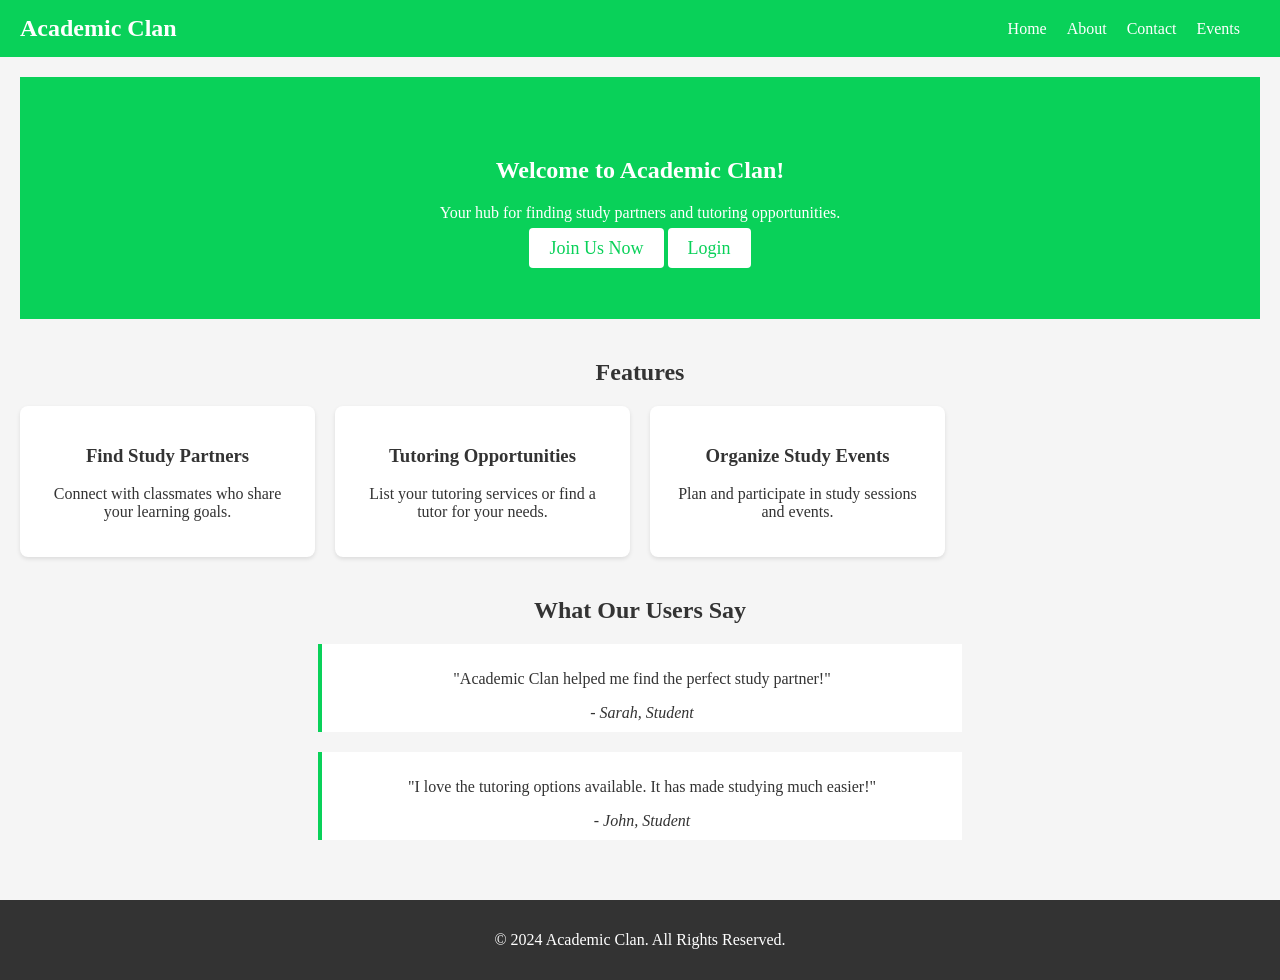
<file: index.html>
<!DOCTYPE html>
<html lang="en">
<head>
    <meta charset="UTF-8">
    <meta name="viewport" content="width=device-width, initial-scale=1.0">
    <link rel="stylesheet" href="style3.css">
    <title>Welcome | Academic Clan</title>
</head>
<body>
    <header>
        <div class="logo">Academic Clan</div>
        <nav class="navbar">
            <div class="left-icons">
                <div class="menu-icon">Home</div>
                <div class="menu-icon">About</div>
                <div class="menu-icon">Contact</div>
                <div class="menu-icon">Events</div>
            </div>
        </nav>
    </header>
    
    <main>
        <section class="hero">
            <h1>Welcome to Academic Clan!</h1>
            <p>Your hub for finding study partners and tutoring opportunities.</p>
            <a href="signup.html" class="cta-button">Join Us Now</a>
            <a href="login.html" class="cta-button">Login</a>
        </section>

        <section class="features">
            <h2>Features</h2>
            <div class="feature-grid">
                <div class="feature">
                    <h3>Find Study Partners</h3>
                    <p>Connect with classmates who share your learning goals.</p>
                </div>
                <div class="feature">
                    <h3>Tutoring Opportunities</h3>
                    <p>List your tutoring services or find a tutor for your needs.</p>
                </div>
                <div class="feature">
                    <h3>Organize Study Events</h3>
                    <p>Plan and participate in study sessions and events.</p>
                </div>
            </div>
        </section>

        <section class="testimonials">
            <h2>What Our Users Say</h2>
            <blockquote>
                <p>"Academic Clan helped me find the perfect study partner!"</p>
                <cite>- Sarah, Student</cite>
            </blockquote>
            <blockquote>
                <p>"I love the tutoring options available. It has made studying much easier!"</p>
                <cite>- John, Student</cite>
            </blockquote>
        </section>
    </main>

    <footer>
        <p>&copy; 2024 Academic Clan. All Rights Reserved.</p>
    </footer>
</body>
</html>
</file>
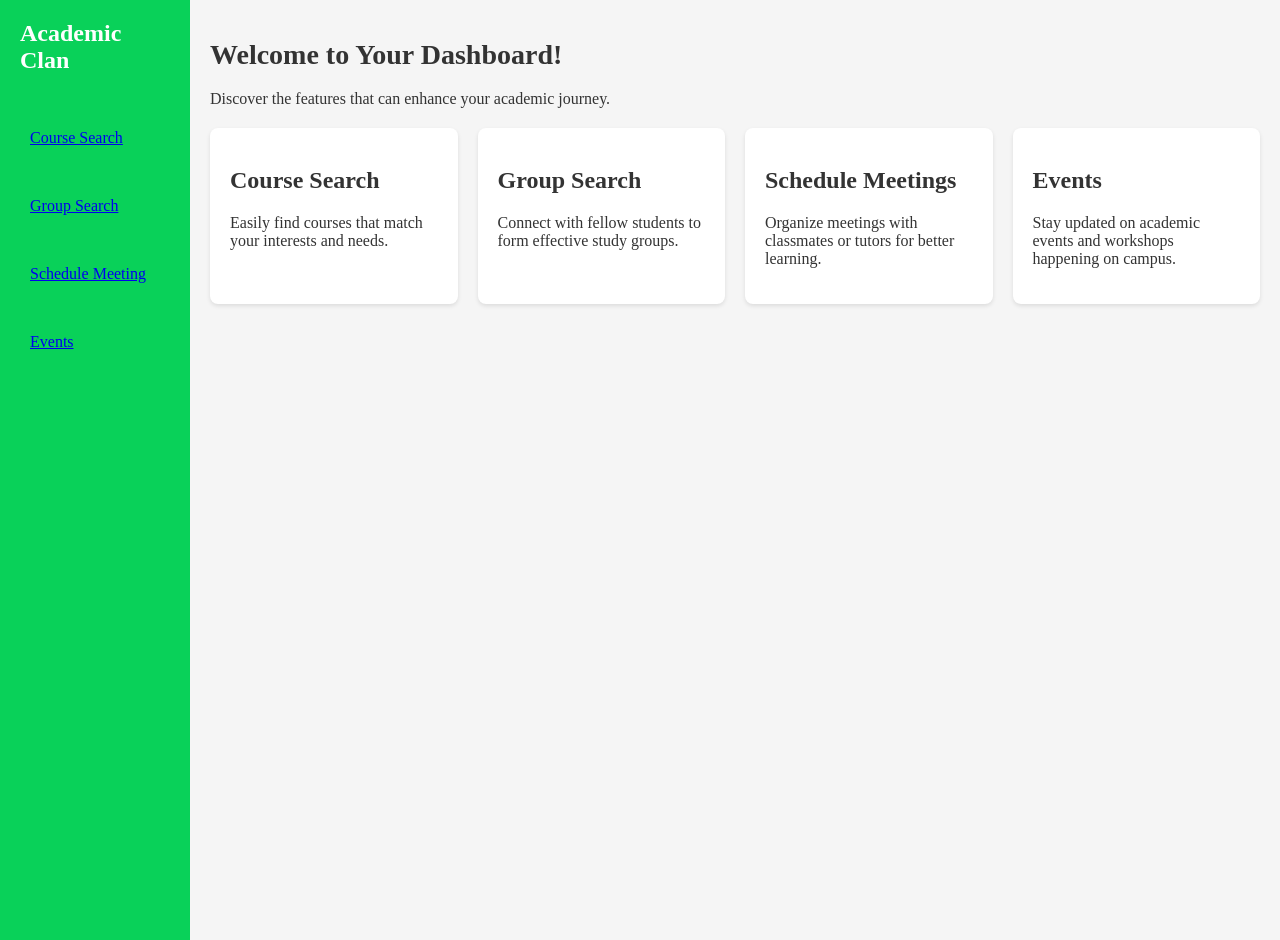
<file: dashboard.html>
<!DOCTYPE html>
<html lang="en">
<head>
    <meta charset="UTF-8">
    <meta name="viewport" content="width=device-width, initial-scale=1.0">
    <link rel="stylesheet" href="style4.css">
    <title>Dashboard | Academic Clan</title>
</head>
<body>
    <div class="dashboard-container">
        <aside class="sidebar">
            <div class="logo">Academic Clan</div>
            <nav class="menu">
                <a href="courseSearch.html" class="menu-item">Course Search</a>
                <a href="groupSearch.html" class="menu-item">Group Search</a>
                <a href="scheduleMeeting.html" class="menu-item">Schedule Meeting</a>
                <a href="events.html" class="menu-item">Events</a>
            </nav>
        </aside>

        <main class="main-content">
            <header>
                <h1>Welcome to Your Dashboard!</h1>
                <p>Discover the features that can enhance your academic journey.</p>
            </header>

            <section class="info-cards">
                <div class="info-card">
                    <h2>Course Search</h2>
                    <p>Easily find courses that match your interests and needs.</p>
                </div>
                <div class="info-card">
                    <h2>Group Search</h2>
                    <p>Connect with fellow students to form effective study groups.</p>
                </div>
                <div class="info-card">
                    <h2>Schedule Meetings</h2>
                    <p>Organize meetings with classmates or tutors for better learning.</p>
                </div>
                <div class="info-card">
                    <h2>Events</h2>
                    <p>Stay updated on academic events and workshops happening on campus.</p>
                </div>
            </section>
        </main>
    </div>
</body>
</html>
</file>
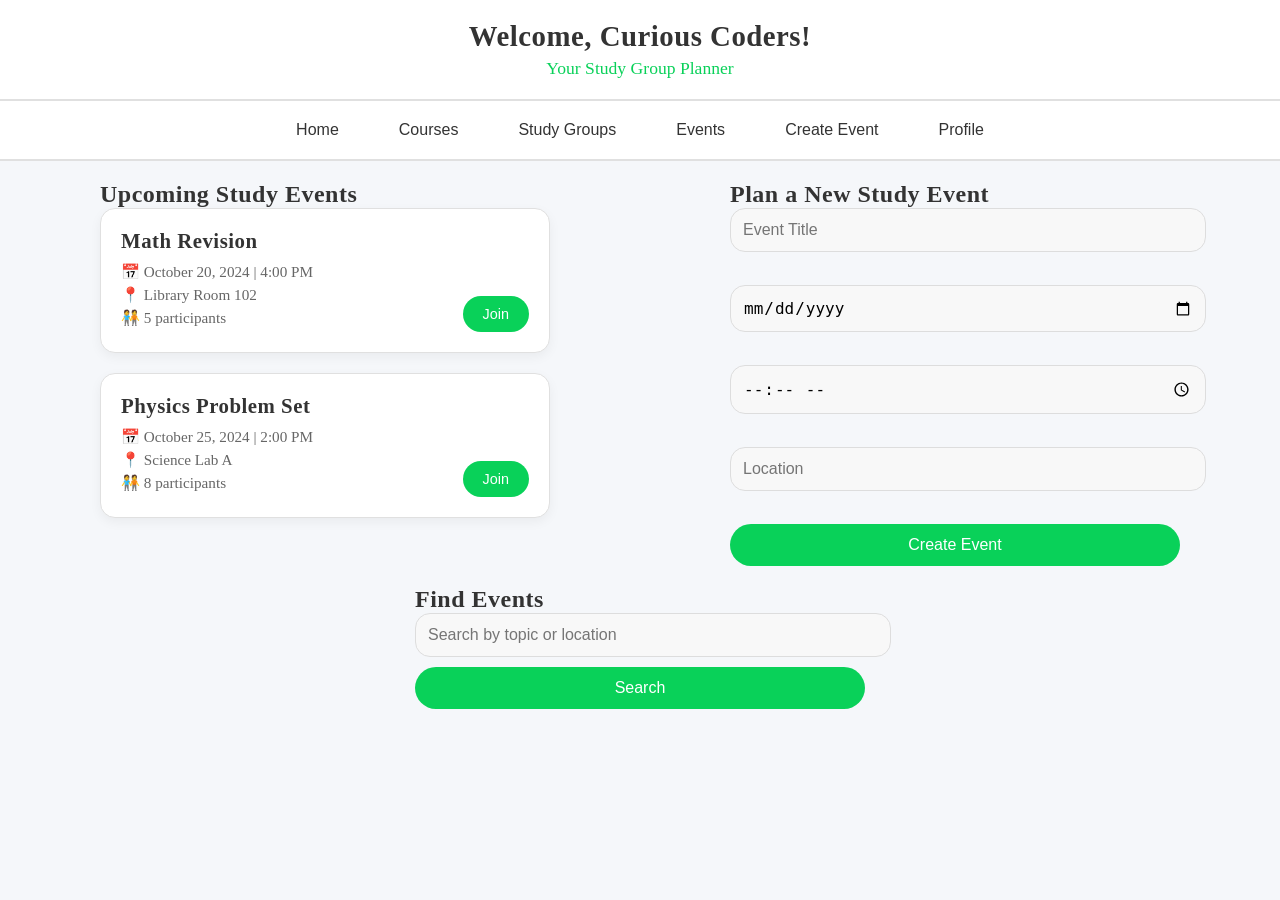
<file: events.html>
<!DOCTYPE html>
<html lang="en">
<head>
    <meta charset="UTF-8">
    <meta name="viewport" content="width=device-width, initial-scale=1.0">
    <title>Events | Academic Clan</title>
    <link rel="stylesheet" href="style2.css">
</head>
<body>

    <header class="header">
        <h1>Welcome, Curious Coders!</h1>
        <p id="head">Your Study Group Planner</p>
    </header>

    <nav>
        <button>Home</button>
        <button>Courses</button>
        <button>Study Groups</button>
        <button>Events</button>
        <button>Create Event</button>
        <button>Profile</button>
    </nav>

    <div class="container">
        <section class="events-section left">
            <h2>Upcoming Study Events</h2>
            <div class="event-card">
                <div class="event-info">
                    <h3>Math Revision</h3>
                    <p>📅 October 20, 2024 | 4:00 PM</p>
                    <p>📍 Library Room 102</p>
                    <p>🧑‍🤝‍🧑 5 participants</p>
                </div>
                <button class="join-btn">Join</button>
            </div>

            <div class="event-card">
                <div class="event-info">
                    <h3>Physics Problem Set</h3>
                    <p>📅 October 25, 2024 | 2:00 PM</p>
                    <p>📍 Science Lab A</p>
                    <p>🧑‍🤝‍🧑 8 participants</p>
                </div>
                <button class="join-btn">Join</button>
            </div>
        </section>

        <section class="create-event-section right">
            <h2>Plan a New Study Event</h2>
            <form id="event-form">
                <input type="text" placeholder="Event Title" required> <br><br>
                <input type="date" required> <br><br>
                <input type="time" required> <br><br>
                <input type="text" placeholder="Location" required> <br><br>
                <button class="create-btn" type="submit">Create Event</button>
            </form>
        </section>

        <section class="search-section right">
            <h2>Find Events</h2>
            <input type="text" placeholder="Search by topic or location">
            <button class="search-btn">Search</button>
        </section>
    </div>


    <script src="script2.js"></script>
</body>
</html>
</file>
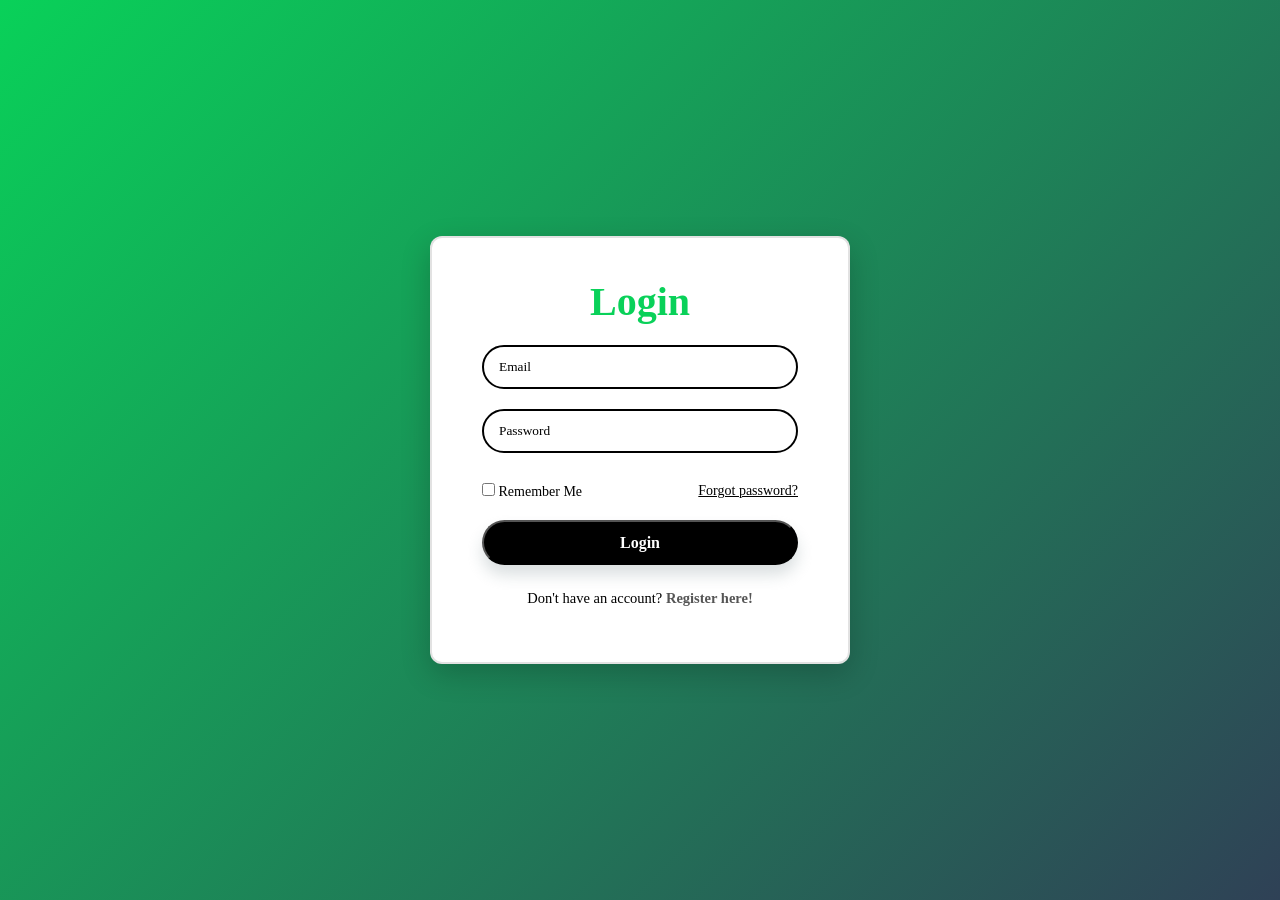
<file: login.html>
<!DOCTYPE html>
<html lang="en">
    <head>
        <meta charset="UTF-8" />
        <meta name="viewport" content="width=device-width, initial-scale=1.0" />
        <title>Login | Academic Clan</title>
        <link rel="stylesheet" href="./styles.css" />
        

        <script>
            function validateLoginForm(event){
                event.preventDefault();

                const emailInput = document.getElementById('email');
                const passwordInput = document.getElementById('password');
                const emailPattern = /^[a-z0-9._]+@ashesi\.edu\.gh$/;
                const passwordPattern = /^(?=.*[A-Z])(?=.*\d{3,})(?=.*[@#$%^&+=!]).{8,}$/;

                let isValid = true;

                if(!emailPattern.test(emailInput.value)){
                    showError('email-error', 'Please enter a valid email.');
                    isValid = false;
                } else {
                    clearError('email-error');
                }

                if(isValid){
                    window.location.href = "dashboard.html";
                }
            }

            function clearError(elementId){
                const errorElement = document.getElementById(elementId);
                errorElement.innerText = '';
                errorElement.style.display = 'none';
            }
        </script>
    </head>
    <body>
        <div class="container">
            <form id="loginForm" action="dashboard.html" method="post" onsubmit="validateLoginForm(event)">
                <h1>Login</h1>

                <div class="input-box">
                    <input type="email" id="email"
                    placeholder="Email" required/>
                    <span id="email-error" class="error-message"
                    style="display:none; color:red;"></span>
                </div>

                <div class="input-box">
                    <input type="password" id="password" 
                    placeholder="Password" required/>
                    <span id="password-error" class="error-message"
                    style="display:none; color: red;"></span>
                </div>

                <div class="remember-forgot">
                    <label>
                        <input type="checkbox" /> Remember Me
                    </label>
                    <a href="RestPassword.html">Forgot password?</a>
                </div>

                <button type="submit" class="btn">Login</button>

                <div class="register-link">
                    <p>
                        Don't have an account? 
                        <a href="SignUp.html"> Register here!</a>
                    </p>
                </div>
            </form>
        </div>
    </body>
</html>
</file>
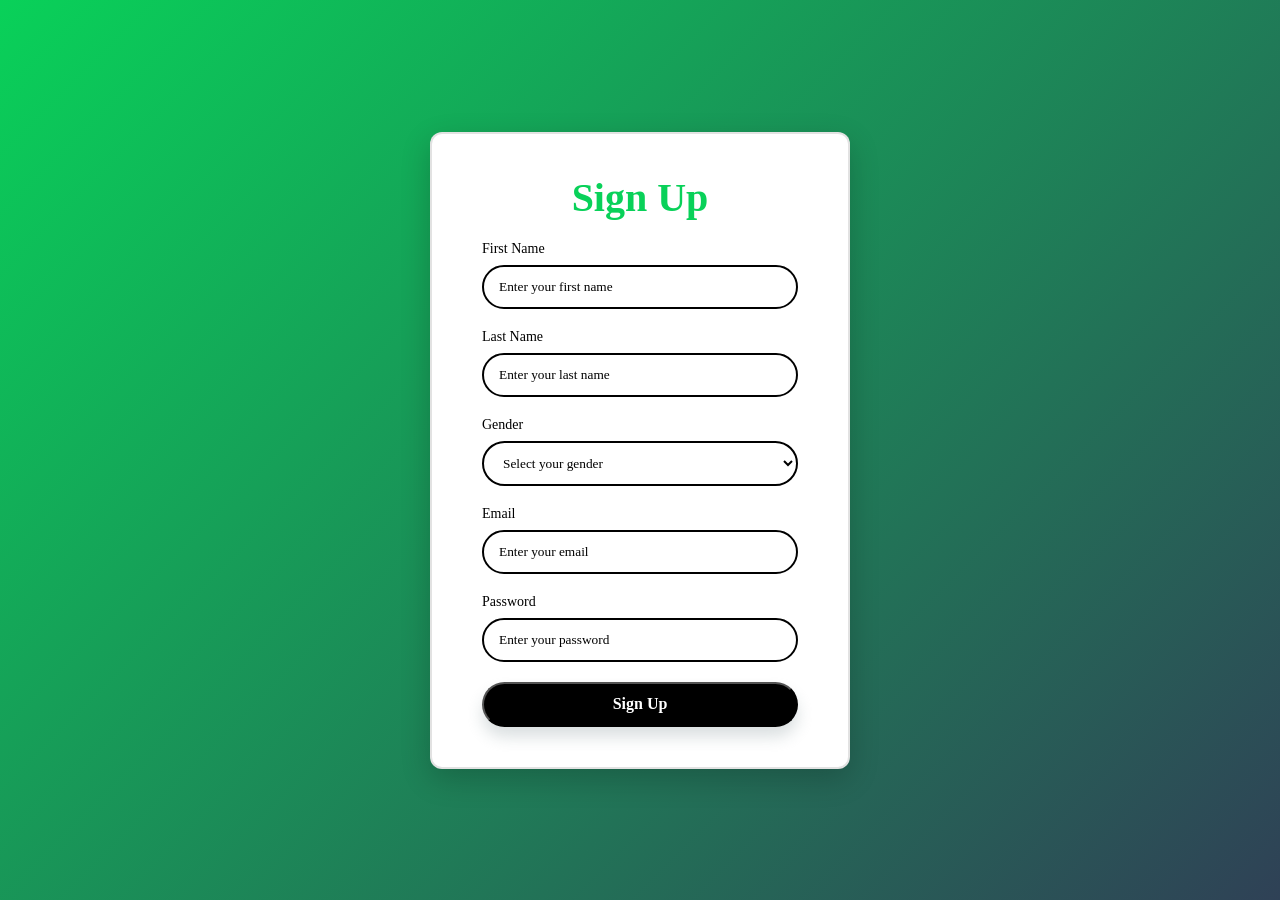
<file: signup.html>
<!DOCTYPE html>
<html lang="en">
<head>
    <meta charset="UTF-8">
    <meta name="viewport" content="width=device-width, initial-scale=1.0">
    <title>Sign Up | Academic Clan</title>
    <link rel="stylesheet" href="./styles.css">
    <script>
        function validateSignUpForm(event){
            event.preventDefault();

            const firstName = document.getElementById('first-name');
            const lastName = document.getElementById('last-name');
            const email = document.getElementById('email');
            const password = document.getElementById('password');
            const namePattern = /^[A-Za-z-]+$/;
            const emailPattern = /^[a-z0-9._]+@ashesi\.edu\.gh$/;
            const passwordPattern = /^(?=.*[A-Z])(?=.*\d{3,})(?=.*[@#$%^&+=!]).{8,}$/;

            let isValid = true;

            if(!namePattern.test(firstName.value)) {
                showError('first-name-error', 'Please enter a valid first name (letters only).');
                isValid = false;
            } else {
                clearError('first-name-error');
            }

            if(!namePattern.test(lastName.value)) {
                showError('last-name-error', 'Please enter a valid last name (letters only).');
                isValid = false;
            } else {
                clearError('last-name-error');
            }

            if (!emailPattern.test(email.value)) {
                showError('email-error', 'Please use your Ashesi email');
                isValid = false;
            } else {
                clearError('email-error');
            }

            if (!passwordPattern.test(password.value)){
                showError('password-error', 'Password must be at least 8 characters, contain an uppercase letter, three digits, and a special character. ');
                isValid = false;
            } else{
                clearError('password-error');
            }

            if (isValid){
                window.location.href = "dashboard.html";
            }
        }

        function showError(elementId, message){
            const errorElement = document.getElementById(elementId);
            errorElement.innerText = message;
            errorElement.style.display = 'block';
        }

        function clearError(elementId){
            const errorElement = document.getElementById(elementId);
            errorElement.innerText = '';
            errorElement.style.display = 'none';
        }
    </script>
</head>
<body>
    <div class="container">
        <h1><strong> Sign Up</strong></h1>
        <form id="signUpForm" action="dashboard.html" method = "POST"
        onsubmit="validateSignUpForm(event)">
            <div class = "input-box">
                <label for="first-name">First Name</label>
                <input type="text" 
                id="first-name" name="first-name" 
                placeholder="Enter your first name" required/>
                <span id="first-name-error" class="error-message" 
                style="display:none; color:red;"></span>
            </div>

            <div class="input-box">
                <label for="last-name">Last Name</label>
                <input type = "text" id="last-name" 
                placeholder = "Enter your last name" required/>
                <span id="last-name-error" class="error-message" 
                style="display:none; color:red;"></span>
            </div>

            <div class="input-box">
                <label for="gender">Gender</label>
                <select id="gender" name="gender" required>
                    <option value="" disabled selected>Select your gender</option>
                    <option value="male">Male</option>
                    <option value="female">Female</option>
                </select>
            </div>
            
            <div class="input-box">
                <label for="email">Email</label>
                <input type="email" id="email" name="email" 
                placeholder="Enter your email" required/>
                <span id="email-error" class="error-message" 
                style="display:none; color:red;"></span>
            </div>
            
            <div class="input-box">
                <label for="password">Password</label>
                <input type="password" id="password" name="password" 
                placeholder="Enter your password" required/>
                <span id="password-error" class="error-message" 
                style="display:none; color:red;"></span>
            </div>

            <button type="submit" class="btn">Sign Up</button>
        </form>
    </div>
</body>
</html>
</file>
<file: style3.css>
body {
    font-family: 'Trebuchet';
    margin: 0;
    padding: 0;
    background-color: #f5f5f5;
    color: #333;
}

header {
    display: flex;
    justify-content: space-between;
    align-items: center;
    background-color: #09d159; 
    padding: 15px 20px;
    color: white;
}

header .logo {
    font-size: 24px;
    font-weight: bold;
}

.navbar .left-icons{
    display: flex;
    align-items: center;
}

.menu-icon {
    cursor: pointer;
    margin-right: 20px;
}

main {
    padding: 20px;
}

.hero {
    background-color: #09d159;
    color: white;
    text-align: center;
    padding: 60px 20px;
}

.cta-button {
    background-color: white;
    color: #09d159;
    padding: 10px 20px;
    border: none;
    border-radius: 4px;
    font-size: 18px;
    text-decoration: none;
}

.cta-button:hover {
    background-color: #08b14b; 
}

.features {
    margin: 40px 0;
    text-align: center;
}

.feature-grid {
    display: grid;
    grid-template-columns: repeat(auto-fill, minmax(250px, 1fr));
    gap: 20px;
    margin: 20px auto;
}

.feature {
    background-color: white;
    border-radius: 8px;
    box-shadow: 0 2px 4px rgba(0, 0, 0, 0.1);
    padding: 20px;
}

.testimonials {
    margin: 40px 0;
    text-align: center;
}

blockquote {
    background-color: white;
    border-left: 4px solid #09d159;
    padding: 10px 20px;
    margin: 20px auto;
    max-width: 600px;
}

footer {
    background-color: #333;
    color: white;
    text-align: center;
    padding: 15px 0;
}
</file>
<file: style4.css>
/* Global Styles */
body {
    font-family:'Trebuchet MS';
    margin: 0;
    padding: 0;
    background-color: #f5f5f5;
    color: #333;
}

.dashboard-container {
    display: flex;
}

/* Sidebar */
.sidebar {
    width: 150px;
    background-color: #09d159; 
    padding: 20px;
    color: white;
    height: 100vh; 
}

.sidebar .logo {
    font-size: 24px;
    font-weight: bold;
    margin-bottom: 30px;
}

.menu {
    display: flex;
    flex-direction: column;
}

.menu-item {
    margin: 15px 0;
    cursor: pointer;
    padding: 10px;
    transition: background-color 0.3s;
}

.menu-item:hover {
    background-color: rgba(255, 255, 255, 0.2);
}

.main-content {
    flex-grow: 1;
    padding: 20px;
}

header {
    margin-bottom: 20px;
}

header h1 {
    font-size: 28px;
}

.info-cards {
    display: grid;
    grid-template-columns: repeat(auto-fill, minmax(200px, 1fr));
    gap: 20px;
}

.info-card {
    background-color: white;
    border-radius: 8px;
    box-shadow: 0 2px 4px rgba(0, 0, 0, 0.1);
    padding: 20px;
    transition: transform 0.2s;
}

.info-card:hover {
    transform: translateY(-5px);
}
</file>
<file: style2.css>
body {
    font-family: 'Trebuchet MS';
    background-color: #f5f7fa;
    margin: 0;
    padding: 0;
}

h1, h2, h3 {
    color: #333;
    margin: 0;
    padding: 0;
    font-weight: bold;
    letter-spacing: 0.5px;
}

p {
    color: #666;
    margin: 0;
    font-size: 0.9rem;
}

.header {
    padding: 20px;
    text-align: center;
    background-color: #fff;
    border-bottom: 2px solid #e0e0e0;
}

.header h1 {
    font-size: 1.8rem;
    margin-bottom: 5px;
}

.header p#head {
    font-size: 1.1rem;
    color: #09d159; 
}

nav {
    display: flex;
    justify-content: center;
    background-color: #fff;
    padding: 10px 0;
    border-bottom: 2px solid #e0e0e0;
}

nav button {
    background-color: transparent;
    border: none;
    padding: 10px 20px;
    font-size: 1rem;
    cursor: pointer;
    color: #333;
    transition: color 0.3s, background-color 0.3s;
    margin: 0 10px;
    border-radius: 25px;
}

nav button:hover {
    color: #09d159;
    background-color: rgba(9, 209, 89, 0.1);
}

.container {
    display: flex;
    justify-content: space-around;
    flex-wrap: wrap;
    padding: 20px;
    gap: 20px;
}

.events-section {
    width: 100%;
    max-width: 450px;
}

.event-card {
    background-color: #fff;
    border-radius: 15px;
    box-shadow: 0 4px 12px rgba(0, 0, 0, 0.05);
    padding: 20px;
    margin-bottom: 20px;
    transition: transform 0.3s ease, box-shadow 0.3s ease;
    border: 1px solid #e0e0e0;
    position: relative;
}

.event-card:hover {
    transform: translateY(-5px);
    box-shadow: 0 6px 20px rgba(0, 0, 0, 0.1);
}

.event-card h3 {
    font-size: 1.3rem;
    margin-bottom: 10px;
}

.event-card p {
    margin: 5px 0;
    font-size: 0.95rem;
}

.join-btn {
    padding: 10px 20px;
    background-color: #09d159;
    color: white;
    border: none;
    border-radius: 25px;
    cursor: pointer;
    font-size: 0.9rem;
    position: absolute;
    bottom: 20px;
    right: 20px;
    transition: background-color 0.3s ease;
}

.join-btn:hover {
    background-color: #07b149;
}

.create-event-section {
    width: 100%;
    max-width: 450px;
}

.create-event-section form input {
    width: 100%;
    padding: 12px;
    margin-bottom: 15px;
    border: 1px solid #ddd;
    border-radius: 15px;
    font-size: 1rem;
    background-color: #f8f8f8;
}

.create-btn {
    width: 100%;
    padding: 12px;
    background-color: #09d159;
    color: white;
    border: none;
    border-radius: 25px;
    cursor: pointer;
    font-size: 1rem;
    transition: background-color 0.3s ease;
}

.create-btn:hover {
    background-color: #07b149;
}

.search-section {
    width: 100%;
    max-width: 450px;
}

.search-section input {
    width: 100%;
    padding: 12px;
    border: 1px solid #ddd;
    border-radius: 15px;
    margin-bottom: 10px;
    font-size: 1rem;
    background-color: #f8f8f8;
}

.search-btn {
    width: 100%;
    padding: 12px;
    background-color: #09d159;
    color: white;
    border: none;
    border-radius: 25px;
    cursor: pointer;
    font-size: 1rem;
    transition: background-color 0.3s ease;
}

.search-btn:hover {
    background-color: #07b149;
}
</file>
<file: styles.css>
* {
    font-family: 'Trebuchet MS';
    margin: 0;
    padding: 0;
    box-sizing: border-box;
}

body {
    min-height: 100vh;
    display: flex;
    justify-content: center;
    align-items: center;
    background: linear-gradient(135deg, #09d159, #2F4156);}

.container {
    width: 420px;
    background-color: #ffffff; 
    border: 2px solid rgba(160, 160, 160, 0.3); 
    box-shadow: 0px 10px 30px rgba(0, 0, 0, 0.2); 
    color: #000000; 
    border-radius: 12px;
    padding: 40px 50px;
    backdrop-filter: blur(15px);
}

.container h1 {
    font-size: 40px;
    font-family: 'Trebuchet MS';
    font-weight: bolder;
    text-align: center;
    color: #09d159; 
    margin-bottom: 20px;
}

.container form {
    display: flex;
    flex-direction: column;
}

.input-box {
    margin-bottom: 20px;
}

.input-box label {
    display: block;
    font-size: 14px;
    margin-bottom: 8px;
    color: #000000;
}

.input-box input,
.input-box select {
    width: 100%;
    padding: 12px 15px;
    border-radius: 255px;
    border: 2px solid rgb(0, 0, 0); 
    background: rgba(255, 255, 255, 0.2);
    color: #000000; 
}

.input-box input::placeholder {
    color: rgb(0, 0, 0); 
}

.container .remember-forgot {
    display: flex;
    justify-content: space-between;
    font-size: 14px;
    margin: 10px 0 20px;
    color: #000000; 
}

.remember-forgot a {
    color: #000000; 
}

.remember-forgot a:hover {
    text-decoration: underline;
}

.container .btn {
    width: 100%;
    height: 45px;
    background: #000000; 
    border-radius: 255px;
    box-shadow: 0px 10px 15px rgba(200, 207, 209, 0.655); 
    cursor: pointer;
    font-size: 16px;
    font-weight: 600;
    color: #ffffff; 
    transition: background-color 0.3s;
}

.container .btn:hover {
    background-color: #09d159; 
}

.container .register-link {
    font-size: 14.5px;
    text-align: center;
    margin: 25px 0 15px;
    color: #000000;
}

.register-link p a {
    color: #555555; 
    text-decoration: none;
    font-weight: 600;
}

.register-link p a:hover {
    text-decoration: underline;
}

.search-bar input {
    width: 100%;
    padding: 10px;
    border: 2px solid #000000; 
    border-radius: 6px;
    margin-bottom: 20px;
    background-color: rgba(255, 255, 255, 0.2); 
    color: #000000; 
}
</file>
